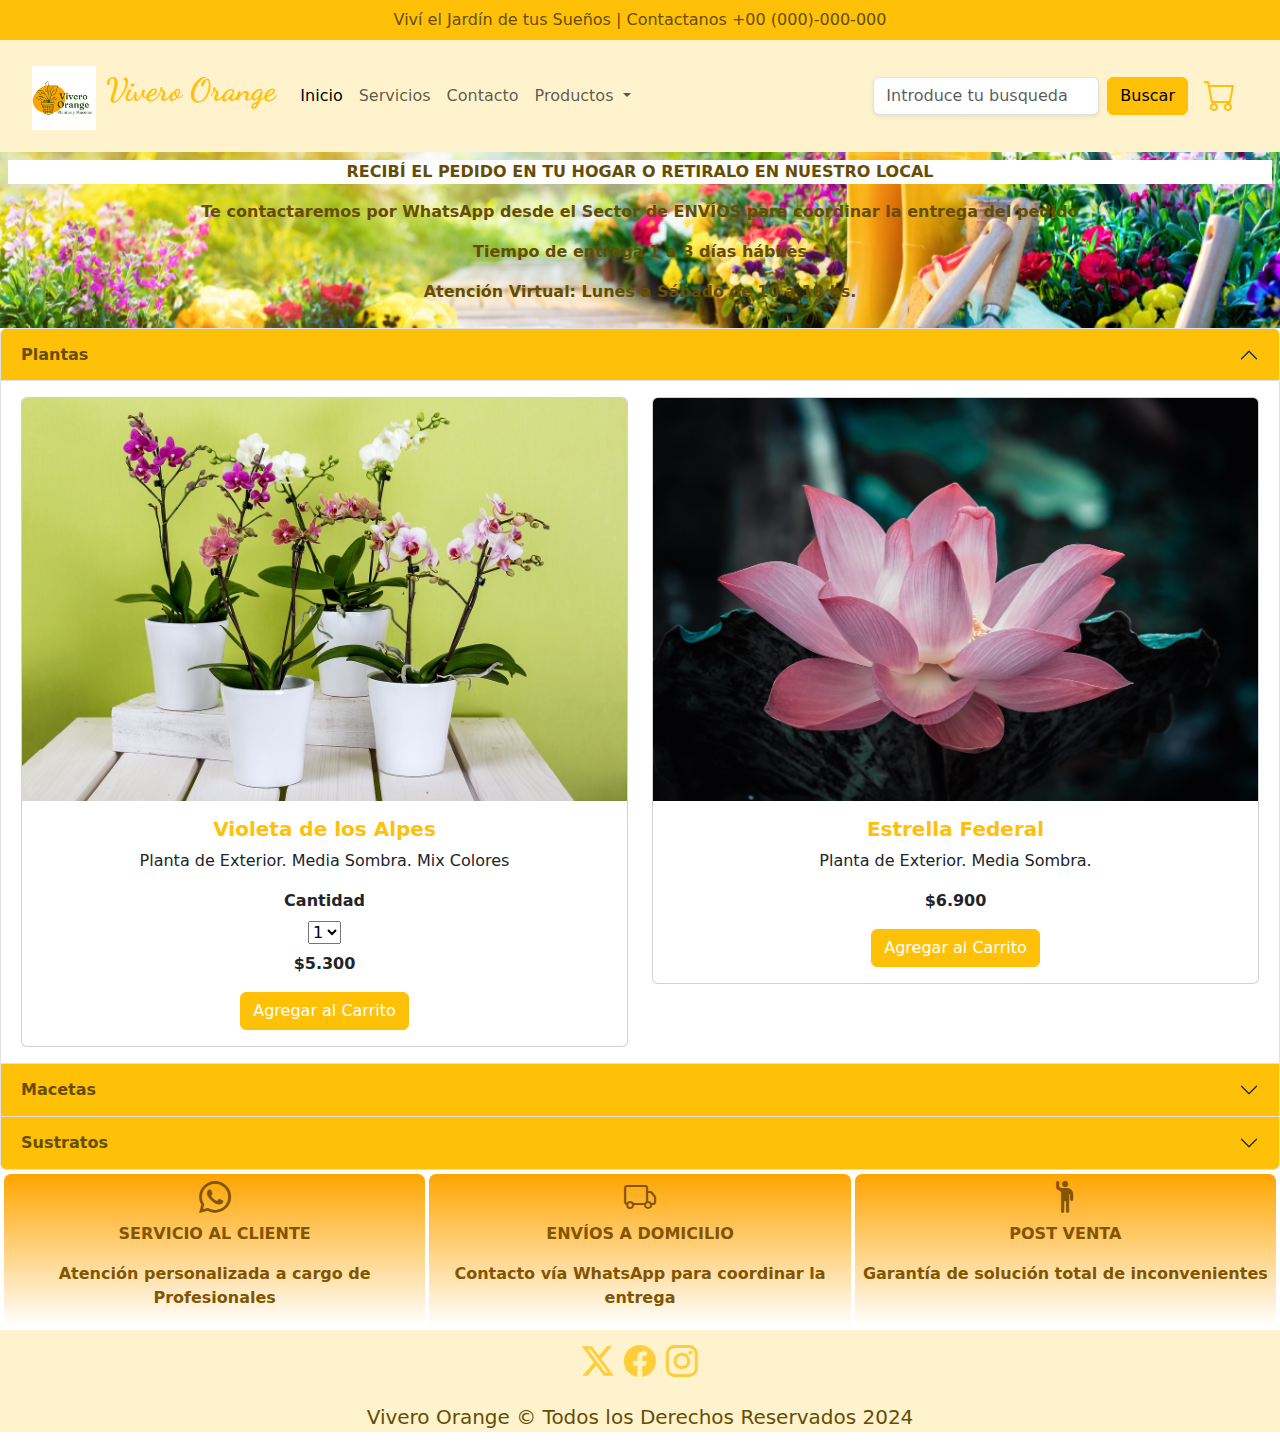
<file: tienda.html>
<!DOCTYPE html>
<html lang="en">

<head>
  <meta charset="UTF-8">
  <meta name="viewport" content="width=device-width, initial-scale=1.0">
  <link rel="stylesheet" href="./css/bootstrap.min.css" />
  <link rel="stylesheet" href="https://cdn.jsdelivr.net/npm/bootstrap-icons@1.11.3/font/bootstrap-icons.min.css" />
  <link rel="preconnect" href="https://fonts.gstatic.com" crossorigin>
  <link href="https://fonts.googleapis.com/css2?family=Dancing+Script:wght@400..700&display=swap" rel="stylesheet">
  <link rel="stylesheet" href="./style.css" />
  <title>Tienda Vivero Orange</title>
</head>

<body>
  <!-- header -->
  <header class="container-fluid bg-warning d-flex justify-content-center">
    <p class="text-warning-emphasis mb-0 p-2 fs-6">
      Viví el Jardín de tus Sueños | Contactanos +00 (000)-000-000
    </p>
  </header>
  <!-- Menú Navegación -->
  <nav class="navbar navbar-expand-lg bg-warning-subtle p-3">
    <div class="container-fluid">
      <a class="navbar-brand" href="./index.html">
        <img src="./images/LogoVo.png" alt="Logo" class="d-inline-block align-text-top
         logo mx-1" />
        <span class="text-warning align-text-top fs-2 fw-bold name">Vivero Orange</span>
      </a>

      <button class="navbar-toggler" type="button" data-bs-toggle="collapse" data-bs-target="#navbarSupportedContent"
        aria-controls="navbarSupportedContent" aria-expanded="false" aria-label="Toggle navigation">
        <span class="navbar-toggler-icon"></span>
      </button>
      <div class="collapse navbar-collapse" id="navbarSupportedContent">
        <ul class="navbar-nav me-auto mb-2 mb-lg-0">
          <li class="nav-item">
            <a class="nav-link active" aria-current="page" href="./index.html">Inicio</a>
          </li>

          <li class="nav-item">
            <a class="nav-link" href="./index.html #seccion-servicios">Servicios</a>
          </li>
          <li class="nav-item">
            <a class="nav-link" href=" ./index #seccion-contacto">Contacto</a>
          </li>
          <li class="nav-item dropdown">
            <a class="nav-link dropdown-toggle" href="#" role="button" data-bs-toggle="dropdown" aria-expanded="false">
              Productos
            </a>
            <ul class="dropdown-menu">
              <li>
                <a class="dropdown-item text-warning fs-6 fw-bold" href="#">Plantas</a>
              </li>
              <li>
                <a class="dropdown-item text-warning fs-6 fw-bold" href="#">Macetas</a>
              </li>
              <li>
                <a class="dropdown-item text-warning fs-6 fw-bold" href="#">Sustratos</a>
              </li>
            </ul>
          </li>
        </ul>
        <form class="d-flex" role="search">
          <input class="form-control me-2 shadow-sm" type="search" placeholder="Introduce tu busqueda"
            aria-label="Search" />
          <button class="btn btn-warning btn-warning-outline-success" type="submit">
            Buscar
          </button>
        </form>
        <div class="text-warning  fs-2 m-3"><i class="bi bi-cart "></i></div>

      </div>
    </div>
  </nav>
  <div>
    <div class="envios text-warning-emphasis p-2">
      <p class="bg-white">RECIBÍ EL PEDIDO EN TU HOGAR O RETIRALO EN NUESTRO LOCAL</p>
      <p>Te contactaremos por WhatsApp desde el Sector de ENVÍOS para coordinar la entrega del pedido</p>
      <p>Tiempo de entrega 1 a 3 días hábiles</p>
      <p>Atención Virtual: Lunes a Sábado de 10 a 18 hs.</p>
    </div>
    <!-- Acordion con cartas, foto, descripción y botón para cargar en carrito -->
    <div class="accordion" id="accordionExample">
      <div class="accordion-item ">
        <h2 class="accordion-header">
          <button class="accordion-button bg-warning text-warning-emphasis" type="button" data-bs-toggle="collapse"
            data-bs-target="#collapseOne" aria-expanded="true" aria-controls="collapseOne"> <strong>Plantas</strong>
          </button>
        </h2>
        <div id="collapseOne" class="accordion-collapse collapse show" data-bs-parent="#accordionExample">
          <div class="accordion-body">
            <!-- cartas  plantas-->
            <div class="row">
              <div class="col-sm-6 mb-3 mb-sm-0">
                <div class="card">
                  <img src="./images/m1-orquides.jpg" class="card-img-top" alt="Violeta de los Alpes">
                  <div class="card-body text-center">
                    <h5 class="card-title text-warning"> <strong>Violeta de los Alpes</strong></h5>
                    <p class="card-text">Planta de Exterior. Media Sombra. Mix Colores</p>
                    <p class="card-text fw-bold mb-2">Cantidad</p>
                    <select name="cantidad" class="mb-2">
                      <option value="1">1</option>
                      <option value="2">2</option>
                      <option value="3">3</option>
                      <!-- Agrega más opciones según tus necesidades -->
                    </select>
                    <p class="card-text fw-bold"> $5.300</p> <a href="#" class="btn btn-warning text-white">Agregar al
                      Carrito</a>
                  </div>
                </div>
              </div>
              <div class="col-sm-6">
                <div class="card">
                  <img src="./images/f1-flor.jpg" class="card-img-top" alt="Estrella Federal">
                  <div class="card-body text-center">
                    <h5 class="card-title text-warning"> <strong>Estrella Federal</strong></h5>
                    <p class="card-text">Planta de Exterior. Media Sombra.</p>
                    <!-- TODO agregar selector de cantidad-->
                    <p class="card-text"> <strong>$6.900</strong></p> <a href="#"
                      class="btn btn-warning text-white">Agregar al Carrito</a>
                  </div>
                </div>
              </div>
            </div>
          </div>
        </div>
      </div>
      <div class="accordion-item">
        <h2 class="accordion-header">
          <button class="accordion-button collapsed bg-warning text-warning-emphasis " type="button"
            data-bs-toggle="collapse" data-bs-target="#collapseTwo" aria-expanded="false" aria-controls="collapseTwo">
            <strong>Macetas</strong>
          </button>
        </h2>
        <div id="collapseTwo" class="accordion-collapse collapse" data-bs-parent="#accordionExample">
          <div class="accordion-body">
            <!-- cartas macetas-->
            <div class="row">
              <div class="col-sm-6 mb-3 mb-sm-0">
                <div class="card">
                  <img src="./images/p2-interior.jpg" class="card-img-top" alt="Cilindro Fibrocemento">
                  <div class="card-body text-center">
                    <h5 class="card-title text-warning"> <strong>Cilindro Fibrocemento</strong></h5>
                    <p class="card-text">Color Gris. Mix Tamaños</p>
                    <!-- TODO agregar selector de cantidad-->
                    <p class="card-text"> <strong>$14.500</strong></p> <a href="#"
                      class="btn btn-warning text-white">Agregar al Carrito</a>
                  </div>
                </div>
              </div>
              <div class="col-sm-6">
                <div class="card">
                  <img src="./images/p3-interior.jpg" class="card-img-top" alt="Cubo Rotomodelado">
                  <div class="card-body text-center">
                    <h5 class="card-title text-warning"> <strong>Cubo Rotomoldeado</strong></h5>
                    <p class="card-text">Mix Colores. Mix Tamaños.</p>
                    <!-- TODO agregar selector de cantidad-->
                    <p class="card-text"> <strong>$13.000</strong></p> <a href="#"
                      class="btn btn-warning text-white">Agregar al Carrito</a>
                  </div>
                </div>
              </div>
            </div>
          </div>
        </div>
      </div>
      <div class="accordion-item">
        <h2 class="accordion-header">
          <button class="accordion-button collapsed bg-warning text-warning-emphasis" type="button"
            data-bs-toggle="collapse" data-bs-target="#collapseThree" aria-expanded="false"
            aria-controls="collapseThree">
            <strong>Sustratos</strong>
          </button>
        </h2>
        <div id="collapseThree" class="accordion-collapse collapse" data-bs-parent="#accordionExample">
          <div class="accordion-body">
            <!-- cartas -->
            <div class="row">
              <div class="col-sm-6 mb-3 mb-sm-0">
                <div class="card">
                  <img src="./images/s2-sustrato.jpg" class="card-img-top" alt="Humus de Lombriz">
                  <div class="card-body text-center">
                    <h5 class="card-title text-warning"> <strong>Humus de Lombriz</strong></h5>
                    <p class="card-text"> Nutrientes. Tamaño 2 litros.</p>
                    <!-- TODO agregar selector de cantidad-->
                    <p class="card-text"> <strong>$1.300</strong></p> <a href="#"
                      class="btn btn-warning text-white">Agregar al Carrito</a>
                  </div>
                </div>
              </div>
              <div class="col-sm-6">
                <div class="card">
                  <img src="./images/s3-sustrato.jpg" class="card-img-top" alt="Pometina">
                  <div class="card-body text-center">
                    <h5 class="card-title text-warning"> <strong>Pometina</strong></h5>
                    <p class="card-text"> Filtrante Natural. Tamaño 3 litros.</p>
                    <!-- TODO agregar selector de cantidad-->
                    <p class="card-text"> <strong>$1.600</strong></p> <a href="#"
                      class="btn btn-warning text-white">Agregar al Carrito</a>
                  </div>
                </div>
              </div>
            </div>
          </div>
        </div>
      </div>
    </div>

    <div id="grilla">
      <div id="infoVenta" >
        <i class="bi bi-whatsapp"></i>
        <p>SERVICIO AL CLIENTE</p>
        <P>Atención personalizada a cargo de Profesionales</P>
        </div>
      <div id="infoEnvio" >
        <i class="bi bi-truck"></i>
        <p>ENVÍOS A DOMICILIO</p>
        <P>Contacto vía WhatsApp para coordinar la entrega</P>

      </div>
      <div id="infoPostVenta">
        <i class="bi bi-person-raised-hand"></i>
        <p>POST VENTA</p>
        <P>Garantía de solución total de inconvenientes</P>
      </div>
    </div>



    <footer class="w-100 bg-warning-subtle flex-column text-center">
      <div id="iconos" class="fs-2 pt-2">
        <a href="#"><i class="bi bi-twitter-x text-warning text-opacity-75"></i></a>
        <a href="#"><i class="bi bi-facebook text-warning text-opacity-75"></i></a>
        <a href="#"><i class="bi bi-instagram text-warning text-opacity-75"></i></a>
      </div>
      <div>
        <p class="fs-5 px-3 pt-3 text-warning-emphasis">
          Vivero Orange &copy; Todos los Derechos Reservados 2024
        </p>
      </div>
    </footer>
    <script src="https://cdn.jsdelivr.net/npm/@popperjs/core@2.11.8/dist/umd/popper.min.js"
      integrity="sha384-I7E8VVD/ismYTF4hNIPjVp/Zjvgyol6VFvRkX/vR+Vc4jQkC+hVqc2pM8ODewa9r"
      crossorigin="anonymous"></script>
    <script src="./js/bootstrap.min.js"></script>
</body>

</html>
</file>
<file: style.css>
* {
  padding: 0;
  margin: 0;
}

.logo {
  width: 4rem;
  height: 4rem;
}


footer {
  min-height: 100px;
}

.name {
  font-family: "Dancing Script", cursive;
  font-optical-sizing: auto;
  font-weight: 700;
  font-style: normal;
}

.envios {
  background-image: url("images/Banner-Categoria-jardin.png");
  background-repeat: no-repeat;
  background-size: cover;
  background-position: center center;
}

.envios p {
  font-weight: bold;
  text-align: center;
}

#grilla {
  display: grid;
  grid-template-areas: "infoVenta infoEnvio infoPostVenta";
  grid-template-columns: 1fr 1fr 1fr;
  column-gap: 0.25rem;
  margin: 0.25rem;
}

#grilla div{
  border-radius:7px;
  text-align: center;
}

#infoVenta {
  grid-area: infoVenta;
  background-image: linear-gradient(orange, white);
}

#infoEnvio {
  grid-area: infoEnvio;
  background-image: linear-gradient(orange, white);
}

#infoPostVenta {
  grid-area: infoPostVenta;
  background-image: linear-gradient(orange, white);
}

#grilla i{
  color: rgb(131, 85, 0);
  font-size: 2rem;
  padding: 0.5rem;
}

#grilla p{
  font-weight: bold;
  color: rgb(131, 85, 0);
}
</file>
